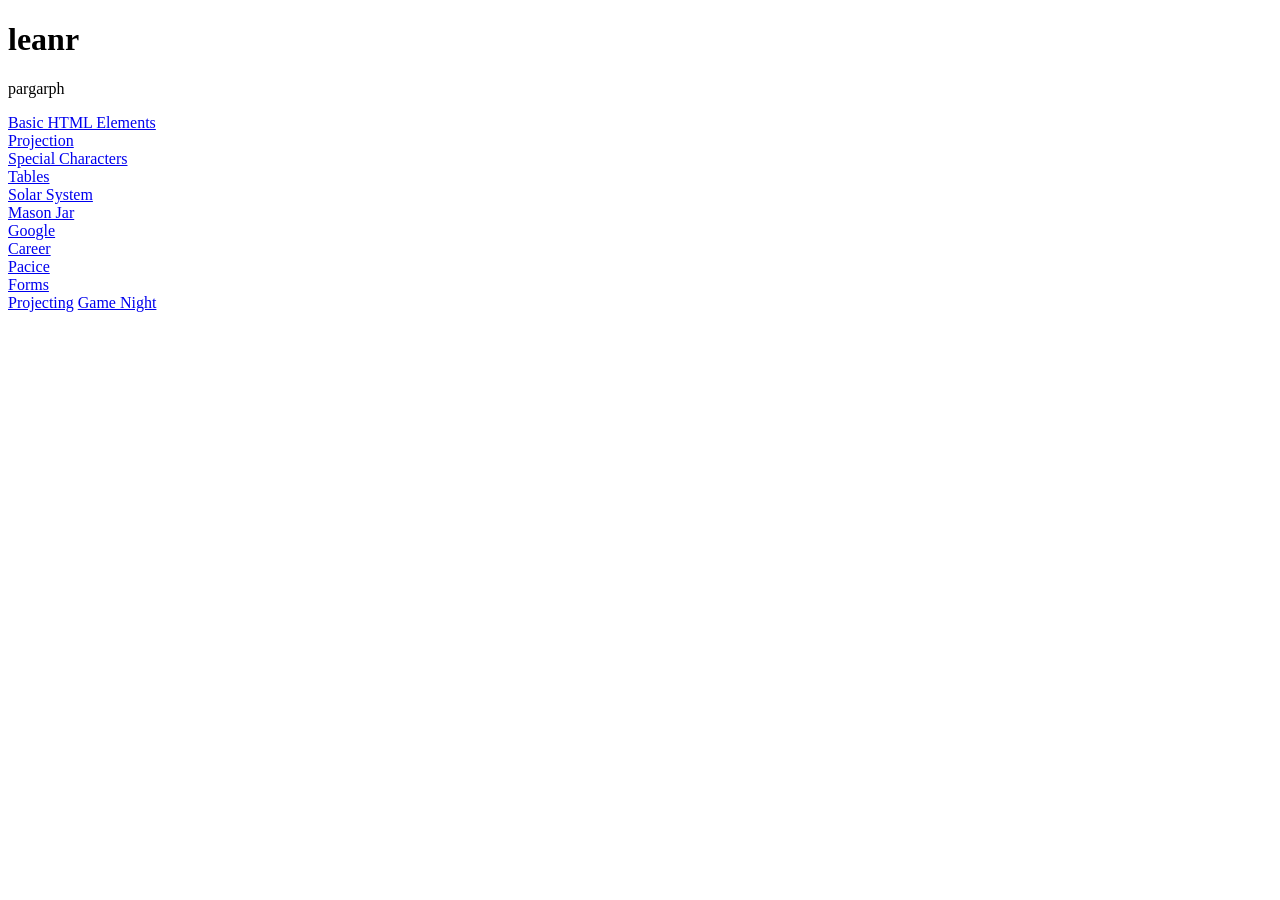
<file: index.html>
<!doctype html>
<html>
<head>
    <!-- The head section holds primarily Metadeta -->
     <meta charset="UTF-8">
     <meta name="viewport" content="width=device-width, initial-scale=1.0">
     <title>HTML for dummies</title>
</head> 
<body>
    <h1>leanr</h1>
    <p>pargarph</p>
    <a href="basic.html">Basic HTML Elements</a> <br>
    <a href="cullen_aboutme.html">Projection</a> <br>
    <a href="spChar.html">Special Characters</a> <br>
    <a href="tables.html">Tables</a> <br>
    <a href="solar-systm.html">Solar System</a> <br>
    <a href="containers.html">Mason Jar</a> <br>
    <a href="https://google.com/">Google</a> <br>
    <a href="career.html">Career</a> <br>
    <a href="contPractice.html">Pacice</a> <br>
    <a href="forms.html">Forms</a> <br>
    <a href="cssBasics1/cybersecurity.html">Projecting</a>
    <a href="gameNight/gamenight.html">Game Night</a>
</body>
</html>
</file>
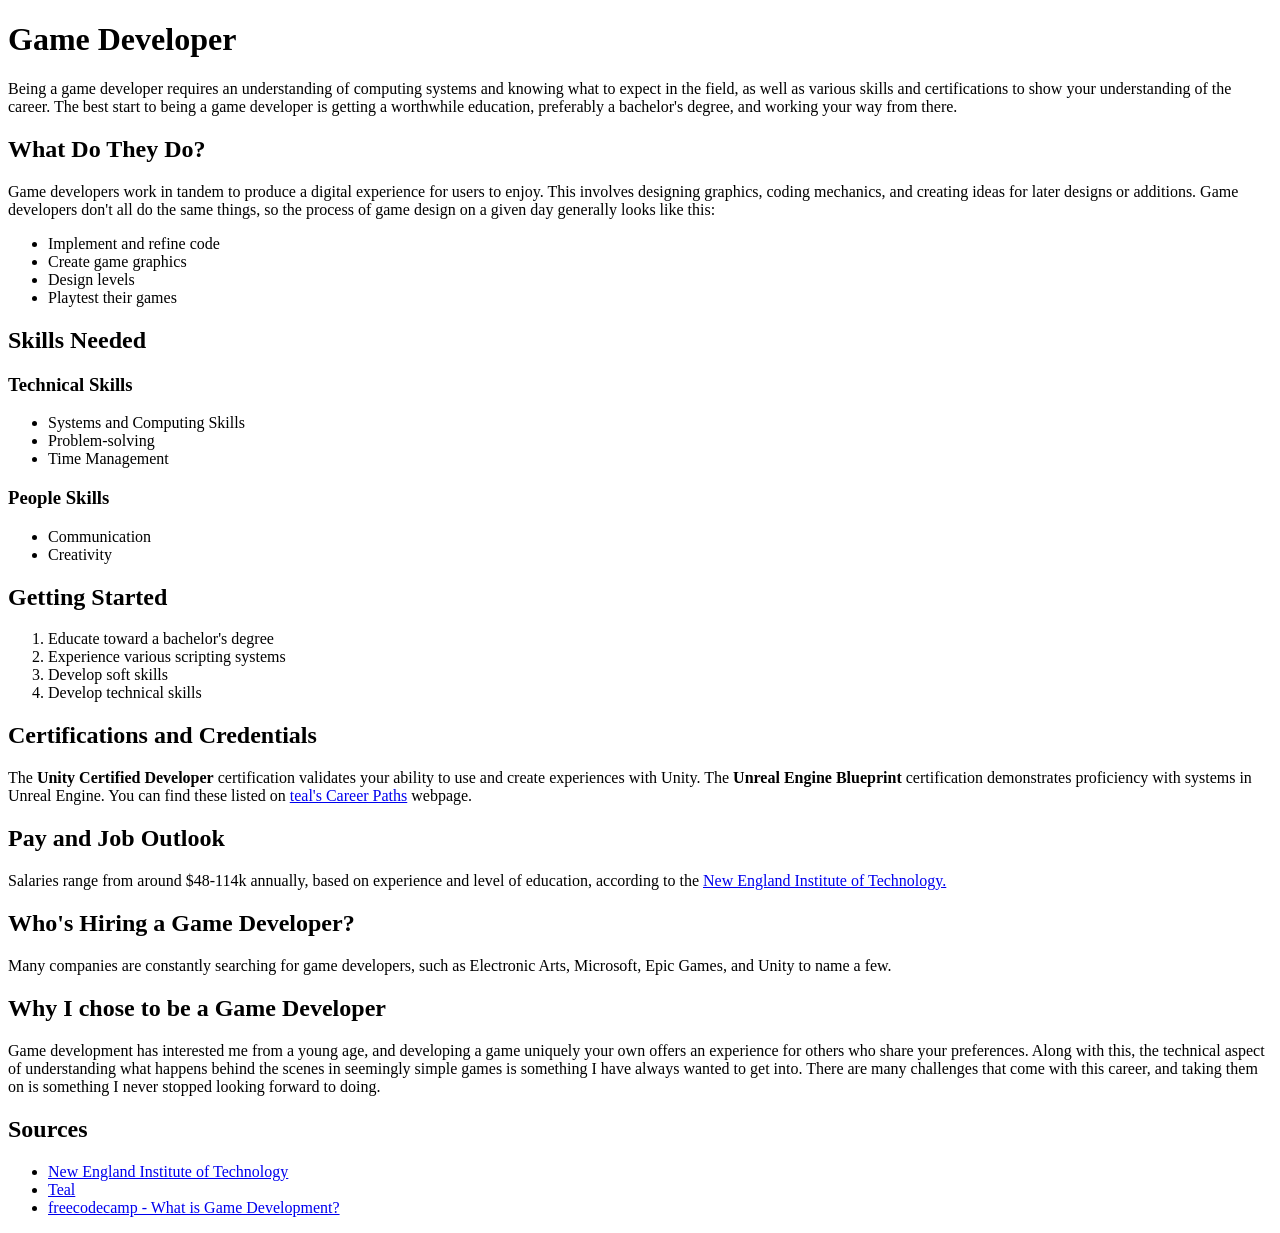
<file: career.html>
<!DOCTYPE html>
    <html lang="en">
        <head>
         <meta charset="UTF-8">
         <meta name="viewport" content="width=device-width, initial-scale=1.0">
         <title>A Career in Game Development</title>
        </head>
        <body>
            <h1>Game Developer</h1>
            <p>Being a game developer requires an understanding of computing systems and knowing what to expect in the field, as well as various skills and certifications to show your understanding of the career. The best start to being a game developer is getting a worthwhile education, preferably a bachelor's degree, and working your way from there.</p>
                <h2>What Do They Do?</h2>
                    <p>Game developers work in tandem to produce a digital experience for users to enjoy. This involves designing graphics, coding mechanics, and creating ideas for later designs or additions. Game developers don't all do the same things, so the process of game design on a given day generally looks like this:</p>
                    <ul>
                        <li>Implement and refine code</li>
                        <li>Create game graphics</li>
                        <li>Design levels</li>
                        <li>Playtest their games</li>
                    </ul>
                <h2>Skills Needed</h2>
                    <h3>Technical Skills</h3>
                        <ul>
                            <li>Systems and Computing Skills</li>
                            <li>Problem-solving</li>
                            <li>Time Management</li>
                        </ul>
                    <h3>People Skills</h3>
                        <ul>
                            <li>Communication</li>
                            <li>Creativity</li>
                        </ul>
                <h2>Getting Started</h2>
                        <ol>
                            <li>Educate toward a bachelor's degree</li>
                            <li>Experience various scripting systems</li>
                            <li>Develop soft skills</li>
                            <li>Develop technical skills</li>
                        </ol>
                <h2>Certifications and Credentials</h2>
                        <p>The <strong>Unity Certified Developer</strong> certification validates your ability to use and create experiences with Unity. The <strong>Unreal Engine Blueprint</strong> certification demonstrates proficiency with systems in Unreal Engine. You can find these listed on <a href="https://www.tealhq.com/career-paths/game-developer-certifications#top-game-developer-certifications" target="_blank">teal's Career Paths</a> webpage.</p>
                <h2>Pay and Job Outlook</h2>
                        <p>Salaries range from around $48-114k annually, based on experience and level of education, according to the <a href="https://www.neit.edu/blog/video-game-designer-job-outlook">New England Institute of Technology.</a></p>
                <h2>Who's Hiring a Game Developer?</h2>
                        <p>Many companies are constantly searching for game developers, such as Electronic Arts, Microsoft, Epic Games, and Unity to name a few.</p>
                <h2>Why I chose to be a Game Developer</h2>
                        <p>Game development has interested me from a young age, and developing a game uniquely your own offers an experience for others who share your preferences. Along with this, the technical aspect of understanding what happens behind the scenes in seemingly simple games is something I have always wanted to get into. There are many challenges that come with this career, and taking them on is something I never stopped looking forward to doing.</p>
                <h2>Sources</h2>
                        <ul>
                            <li><a href="https://www.neit.edu/blog/video-game-designer-job-outlook">New England Institute of Technology</a></li>
                            <li><a href="https://www.tealhq.com/career-paths/game-developer-certifications">Teal</a></li>
                            <li><a href="https://www.freecodecamp.org/news/what-is-game-development/">freecodecamp - What is Game Development?</a></li>
                        </ul>
        </body>
    </html>
</file>
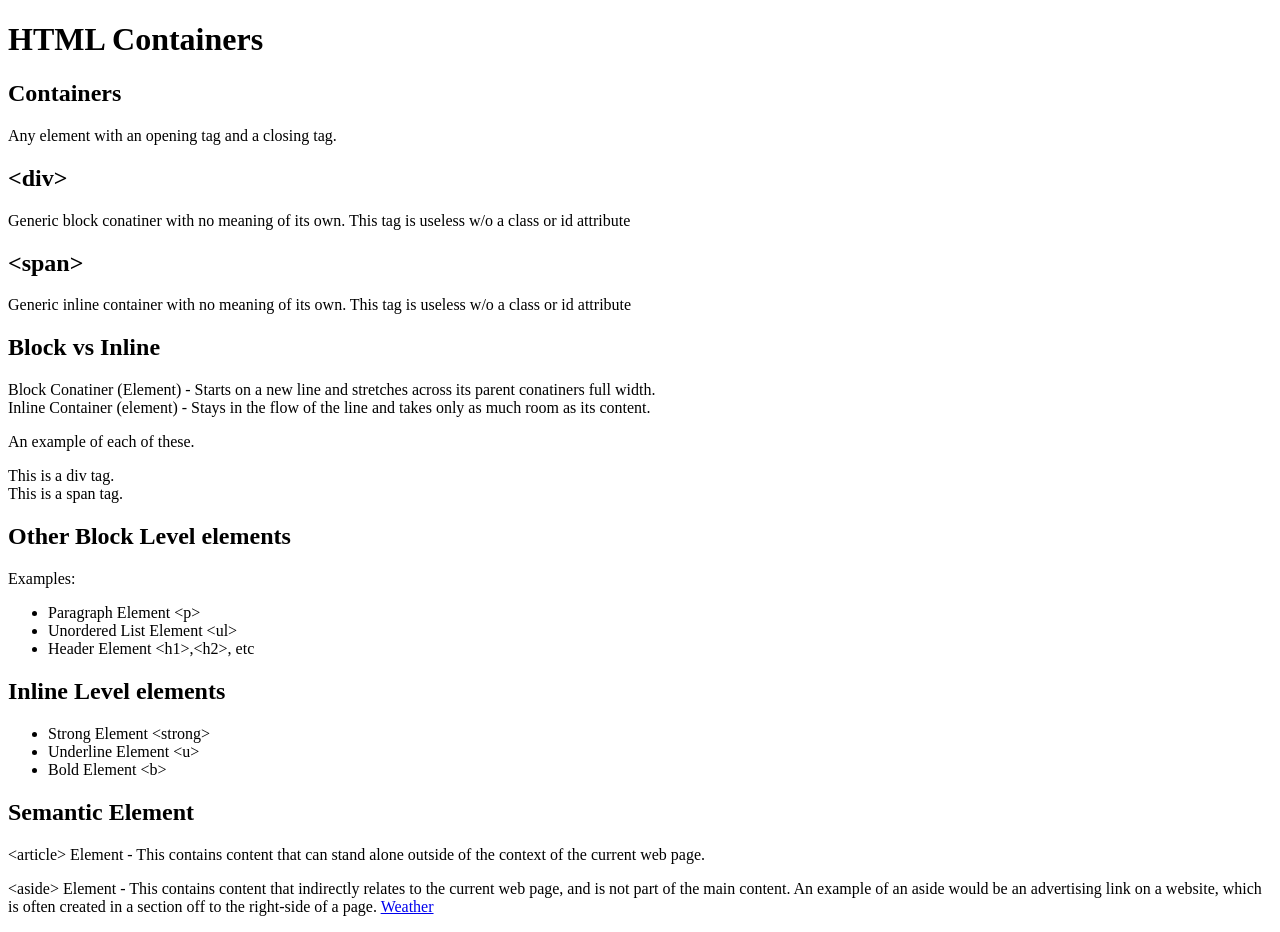
<file: containers.html>
<!DOCTYPE html>
<html lang="en">
    <head>
        <title>HTML Containers</title>
        <meta charset="UTF-8">
        <meta name="viewport" content="width=device-width, initial-scale=1.0">
    </head>
    <body>
        <h1>HTML Containers</h1>
        <div class="defentions">
            <h2>Containers</h2>
            <p>Any element with an opening tag and a closing tag.</p>
            <h2>&lt;div&gt;</h2>
            <p>Generic block conatiner with no meaning of its own. This tag is useless w/o a class or id attribute</p>
            <h2>&lt;span&gt;</h2>
            <p>Generic inline container with no meaning of its own. This tag is useless w/o a class or id attribute</p>
            <h2>Block vs Inline</h2>
            <p>Block Conatiner (Element) - Starts on a new line and stretches across its parent conatiners full width. <br> Inline Container (element) - Stays in the flow of the line and takes only as much room as its content.</p>
            <p>An example of each of these. <div>This is a div tag.</div> <span>This is a span tag.</span></p>
            <h2>Other Block Level elements</h2>
            <p>Examples:</p>
                <ul>
                    <li>Paragraph Element &lt;p&gt;</li>
                    <li>Unordered List Element &lt;ul&gt;</li>
                    <li>Header Element &lt;h1&gt;,&lt;h2&gt;, etc</li>
                </ul>
            <h2>Inline Level elements</h2>
                <ul>
                    <li>Strong Element &lt;strong&gt;</li>
                    <li>Underline Element &lt;u&gt;</li>
                    <li>Bold Element &lt;b&gt;</li>
                </ul>

                <h2>Semantic Element</h2>
                <p>&lt;article&gt; Element - This contains content that can stand alone outside of the context of the current web page.</p>

                <p>&lt;aside&gt; Element - This contains content that indirectly relates to the current web page, and is not part of the main content. An example of an aside would be an advertising link on a website, which is often created in a section off to the right-side of a page. <a href="https://www.weather.com" target="_blank">Weather</a></p>

                
        </div>
    </body>
</html>
</file>
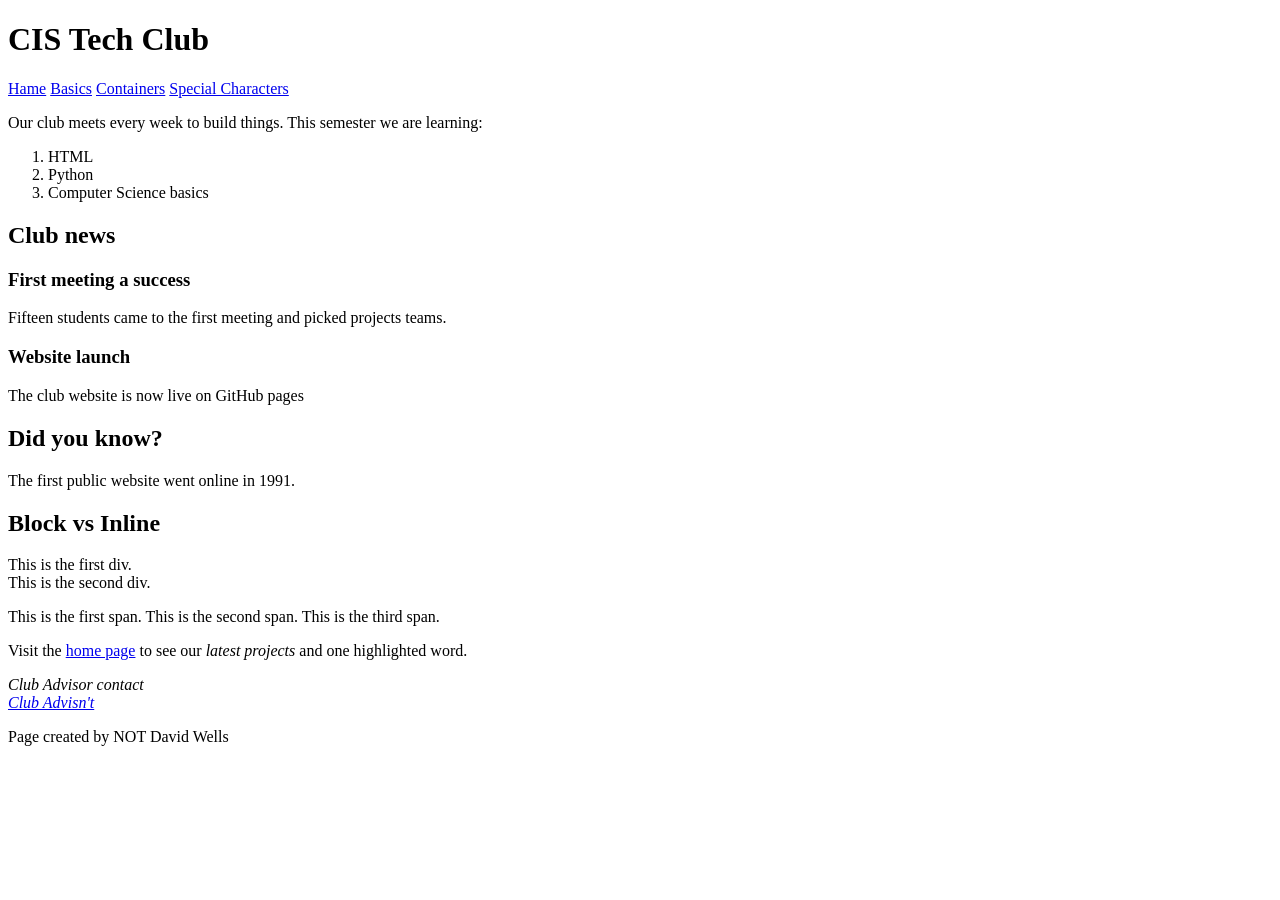
<file: contPractice.html>
<!DOCTYPE html>
<html lang="en">
<head>
    <meta charset="UTF-8">
    <meta name="viewport" content="width=device-width, initial-scale=1.0">
    <title>CIS Tech Club</title>
</head>
<body>
    <header>
        <h1>CIS Tech Club</h1>   
        <nav>
            <a href="index.html">Hame</a>
            <a href="basic.html">Basics</a>
            <a href="containers.html">Containers</a>
            <a href="spChar.html">Special Characters</a>
        </nav> 
    </header>

    <main>
        <section>
            <p>Our club meets every week to build things. This semester we are learning:</p>
            <ol>
                <li>HTML</li>
                <li>Python</li>
                <li>Computer Science basics</li>
            </ol>
        </section>

        <section>
            <h2>Club news</h2>
            <article>
                <h3>First meeting a success</h3>
                    <p>Fifteen students came to the first meeting and picked projects teams.</p>
            </article>
            <article>
                <h3>Website launch</h3>
                <p>The club website is now live on GitHub pages</p>
            </article> 
        </section>
        <aside>
                <h2>Did you know?</h2>
                <p>The first public website went online in 1991.</p>
            </aside>

            <section>
                <h2>Block vs Inline</h2>
                <div>This is the first div.</div>
                <div>This is the second div.</div>
                <p>
                    <span>This is the first span.</span>
                    <span>This is the second span.</span>
                    <span>This is the third span.</span>
                </p>
                <p>
                    Visit the <a href="index.html">home page</a> to see our <em>latest projects</em> and one <span>highlighted word</span>.
                </p>
            </section>
    </main>
    <footer>
        <address>
            Club Advisor contact<br>
            <a href="mailto:iancullen9710@gmail.com">Club Advisn't</a>
        </address>
        <p>Page created by NOT David Wells</p>
    </footer>
    
</body>
</html>
</file>
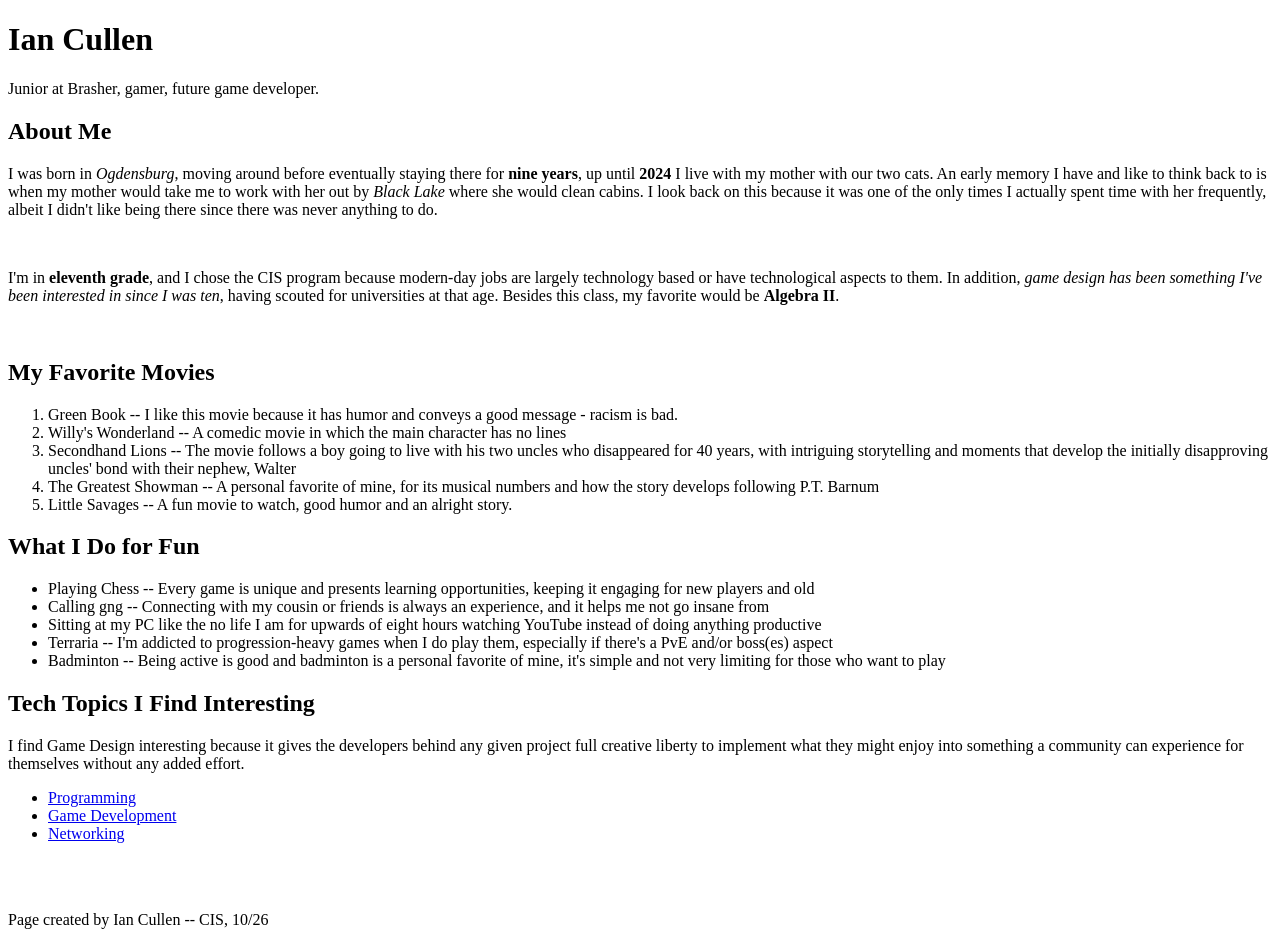
<file: cullen_aboutme.html>
<!DOCTYPE html> 
<html lang="en"> 
    <head> 
        <meta charset="UTF-8">
         <title>All About Ian</title>
    </head> 
    <body> 
        <h1>Ian Cullen</h1>
        <p>Junior at Brasher, gamer, future game developer.</p>
        <h2>About Me</h2>
        <p>I was born in <em>Ogdensburg</em>, moving around before eventually staying there for <strong>nine years</strong>, up until <strong>2024</strong> I live with my mother with our two cats. An early memory I have and like to think back to is when my mother would take me to work with her out by <em>Black Lake</em> where she would clean cabins. I look back on this because it was one of the only times I actually spent time with her frequently, albeit I didn't like being there since there was never anything to do.</p> <br>
        <p>I'm in <strong>eleventh grade</strong>, and I chose the CIS program because modern-day jobs are largely technology based or have technological aspects to them. In addition, <em>game design has been something I've been interested in since I was ten</em>, having scouted for universities at that age. Besides this class, my favorite would be <strong>Algebra II</strong>.</p> <br>
        
         <h2>My Favorite Movies</h2>
          <ol>
            <li>Green Book -- I like this movie because it has humor and conveys a good message - racism is bad.</li>
            <li>Willy's Wonderland -- A comedic movie in which the main character has no lines</li>
            <li>Secondhand Lions -- The movie follows a boy going to live with his two uncles who disappeared for 40 years, with intriguing storytelling and moments that develop the initially disapproving uncles' bond with their nephew, Walter</li>
            <li>The Greatest Showman -- A personal favorite of mine, for its musical numbers and how the story develops following P.T. Barnum</li>
            <li>Little Savages -- A fun movie to watch, good humor and an alright story.</li>
          </ol>
        <h2>What I Do for Fun</h2>
           <ul> 
            <li>Playing Chess -- Every game is unique and presents learning opportunities, keeping it engaging for new players and old</li>
            <li>Calling gng -- Connecting with my cousin or friends is always an experience, and it helps me not go insane from</li>
            <li>Sitting at my PC like the no life I am for upwards of eight hours watching YouTube instead of doing anything productive</li>
            <li>Terraria -- I'm addicted to progression-heavy games when I do play them, especially if there's a PvE and/or boss(es) aspect</li>
            <li>Badminton -- Being active is good and badminton is a personal favorite of mine, it's simple and not very limiting for those who want to play</li>
            </ul>
        <h2>Tech Topics I Find Interesting</h2>
        <p>I find Game Design interesting because it gives the developers behind any given project full creative liberty to implement what they might enjoy into something a community can experience for themselves without any added effort.</p>
            <ul>
                <li><a href="https://en.wikipedia.org/wiki/Computer_programming" target="_blank">Programming</a></li>
                <li><a href="https://www.freecodecamp.org/news/what-is-game-development/" target="_blank">Game Development</a></li>
                <li><a href="https://www.careereducation.columbia.edu/resources/what-networking-and-why-do-you-need-do-it" target="_blank">Networking</a></li>
            </ul> <br><br>
            <p>Page created by Ian Cullen -- CIS, 10/26</p> 
    </body> 
</html>
</file>
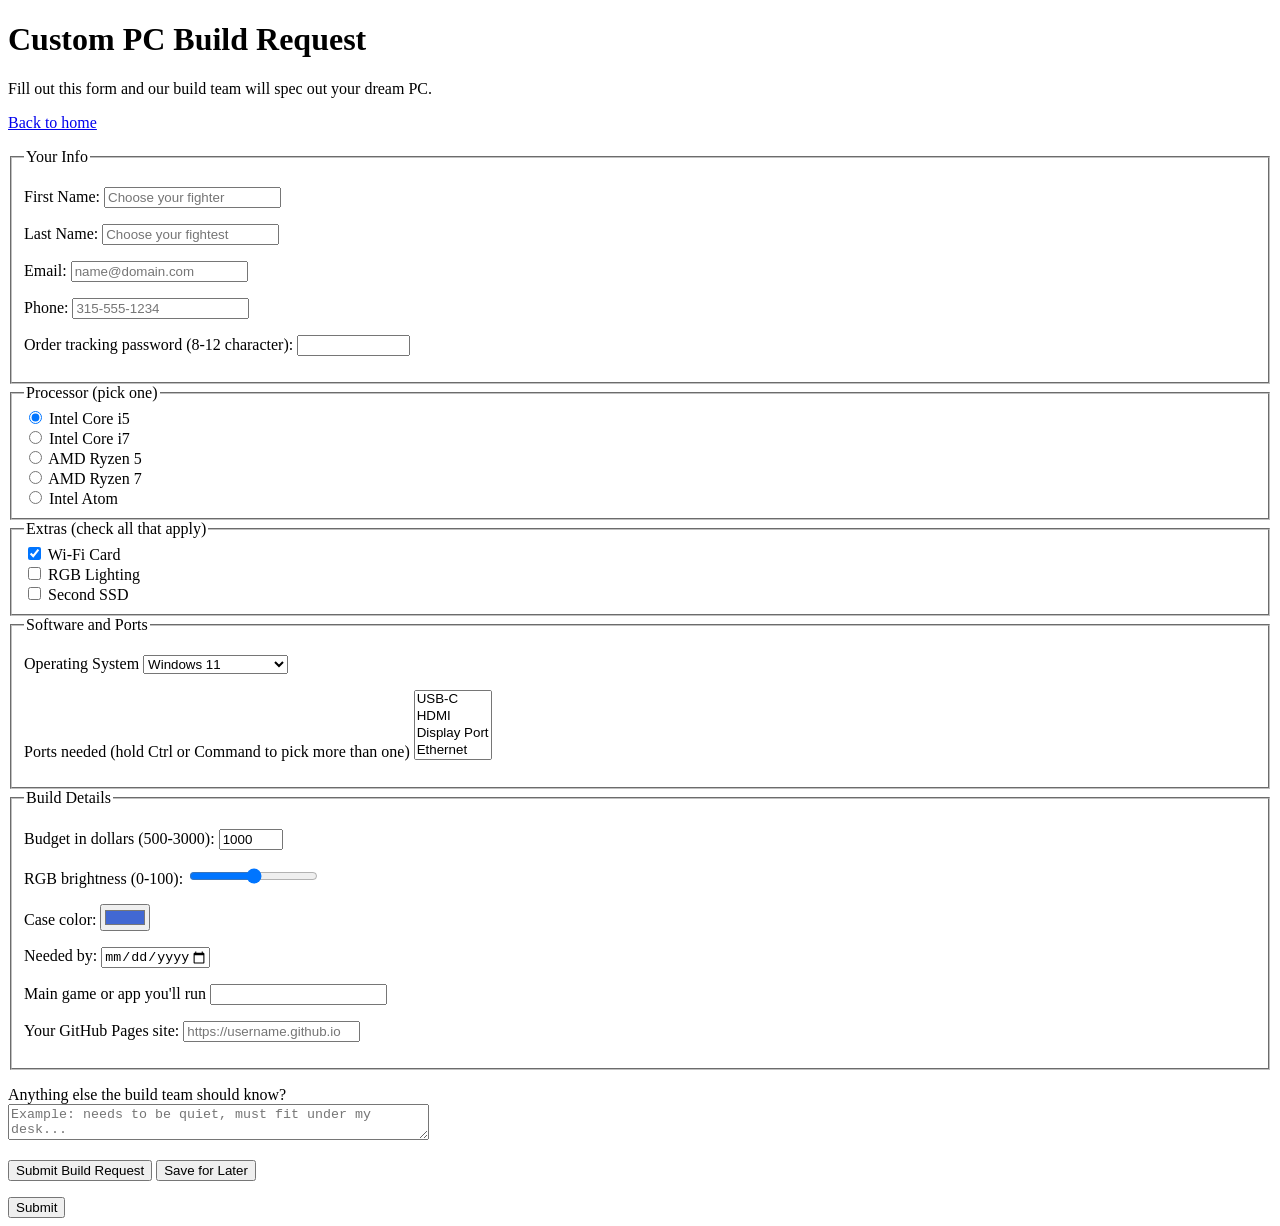
<file: forms.html>
<!DOCTYPE html>
<html lang="en">
<head>
  <meta charset="UTF-8">
  <title>Custom PC Build Request</title>
</head>
<body>
  <h1>Custom PC Build Request</h1>
  <p>Fill out this form and our build team will spec out your dream PC.</p>
  <p><a href="index.html">Back to home</a></p>

  <!-- ==========================================================
       PART 1 (zyBooks 3.2 Forms)
       1. Add a <form> with action="https://httpbin.org/get" and target="_blank"
          (no method yet -- what is the default?)
       2. Inside it: labeled text boxes for first name (name/id "first")
          and last name (name/id "last"), each with a placeholder
       3. A <textarea> named "notes" with 5 rows and 50 cols
       4. An <input type="submit">
       5. Test it, read the URL. Then change to method="POST" and
          action="https://httpbin.org/post" and test again.
       ========================================================== -->

<form action="#" method="GET">
    <fieldset>
        <legend>Your Info</legend>
    <p>
        <label for="first">First Name:</label>
        <input type="text" name="first" id="first" placeholder="Choose your fighter" required>
        <!-- NOTE: Input elements are VOID elements - so they do not include a closing tag-->
    </p>
    <p>
        <label for="last">Last Name:</label>
        <input type="text" name="last" id="last" placeholder="Choose your fightest" required>
    </p>
    <p>
        <label for="email">Email:</label>
        <input type="email" name="email" id="email" placeholder="name@domain.com" required>
    </p>
    <p>
        <label for="phone">Phone:</label>
        <input type="tel" name="phone" id="phone" placeholder="315-555-1234"
            pattern="[0-9]{3}-[0-9]{3}-[0-9]{4}" title="Format: 315-555-1234">
    </p>
    <p>
        <label for="tracker">Order tracking password (8-12 character):</label>
        <input type="password" name="tracker" id="tracker" size="12"
            minlength="8" maxlength="12" required>
    </p>
    </fieldset>

    <fieldset>
        <legend>Processor (pick one)</legend>
        <div>
            <input type="radio" name="cpu" value="i5" id="i5" checked>
            <label for="i5">Intel Core i5</label>
        </div>
        <div>
            <input type="radio" name="cpu" value="i7" id="i7">
            <label for="i7">Intel Core i7</label>
        </div>
        <div>
            <input type="radio" name="cpu" id="ryzen5" value="ryzen5">
            <label for="ryzen5">AMD Ryzen 5</label>
        </div>
        <div>
            <input type="radio" name="cpu" id="ryzen7" value="ryzen7">
            <label for="ryzen7">AMD Ryzen 7</label>
        </div>
        <div>
            <input type="radio" name="cpu" id="atom" value="atom">
            <label for="atom">Intel Atom</label>
        </div>
    </fieldset>

    <!-- checkboxes-->
     <fieldset>
        <legend>Extras (check all that apply)</legend>
        <div>
            <input type="checkbox" name="wifi" id="wifi" checked>
            <label for="wifi">Wi-Fi Card</label>
        </div>
        <div>
            <input type="checkbox" name="rgb" id="rgb">
            <label for="rgb">RGB Lighting</label>
        </div>
        <div>
            <input type="checkbox" name="extraSsd" id="extraSsd">
            <label for="extraSsd">Second SSD</label>
        </div>
     </fieldset>

    <!-- drop-down and list box-->
    <fieldset>
        <legend>Software and Ports</legend>
        <p>
        <label for="os">Operating System</label>
        <select name="os" id="os">
            <option value="win11">Windows 11</option>
            <option value="ubuntu">Linux (Ubuntu)</option>
            <option value="none">No operating system</option>
        </select>
        </p>
        <p>
            <label for="ports">Ports needed (hold Ctrl or Command to pick more than one)</label>
            <select name="ports" id="ports" size="4" multiple>
                <option value="usbc">USB-C</option>
                <option value="hdmi">HDMI</option>
                <option value="displayPort">Display Port</option>
                <option value="ethernet">Ethernet</option>
                <option value="thunderbolt">Thunderbolt</option>
            </select>
        </p>
    </fieldset>

    <!-- ===== PART 3 (3.4) input pickers, number, range, combo box, url ===== -->
     <fieldset>
        <legend>Build Details</legend>
        <p>
            <label for="budget">Budget in dollars (500-3000):</label>
            <input type="number" name="budget" id="budget" min="500" max="3000" step="50" value="1000">
        </p>
        <p>
            <label for="rgbLevel">RGB brightness (0-100):</label>
            <input type="range" name="rgbLevel" id="rgbLevel" min="0" max="100" step="10" value="50">
        </p>
        <p>
            <label for="caseColor">Case color:</label>
            <input type="color" name="caseColor" id="caseColor" value="#4268d3">
        </p>
        <p>
            <label for="neededBy">Needed by:</label>
            <input type="date" name="neededBy" id="neededBy" min="2026-11-10" max="2027-06-30">
        </p>
        <p>
            <label for="game">Main game or app you'll run</label>
            <input list="games" name="game" id="game">
            <datalist id="games">
                <option value="Minecraft"></option>
                <option value="Terraria"></option>
                <option value="Rocket League"></option>
                <option value="Valorant"></option>
                <option value="Visual Studio Code"></option>
            </datalist>
        </p>
        <p>
            <label for="portfolio">Your GitHub Pages site:</label>
            <input type="url" name="portfolio" id="portfolio" placeholder="https://username.github.io">
        </p>
     </fieldset>

     <p>
        <label for="notes">Anything else the build team should know?</label><br>
        <textarea name="notes" id="notes" row="5" cols="50" placeholder="Example: needs to be quiet, must fit under my desk..."></textarea>
     </p>

     <p>
        <button type="submit">Submit Build Request</button>
        <input type="button" value="Save for Later"> 
     </p>

    <input type="submit">
</form>

  <!-- ==========================================================
       PART 2 (zyBooks 3.3 Common form widgets)  -- inside the form
       1. Wrap first/last name in <fieldset> with <legend>Your Info</legend>
       2. Add a password field (name/id "tracker", size 12, maxlength 12)
       3. Processor fieldset: 4 radio buttons, name="cpu"
          (i5, i7, ryzen5, ryzen7) -- make i5 checked
       4. Extras fieldset: checkboxes "wifi" (checked), "rgb", "extraSsd"
       5. A <select> drop-down "os": Windows 11, Linux (Ubuntu), No OS
       6. A list box "ports" with size="4" and multiple
       7. Replace the submit input with <button type="submit">
          and add <input type="button" value="Save for Later">
       ========================================================== -->



  <!-- ==========================================================
       PART 3 (zyBooks 3.4 Additional form widgets)  -- inside the form
       1. Email (type="email") and phone (type="tel") in Your Info
       2. Build Details fieldset:
            number  "budget"   min 500, max 3000, step 50
            range   "rgbLevel" min 0, max 100, step 10, value 50
            color   "caseColor"
            date    "neededBy" with a min and max date
            combo box: <input list="games"> + <datalist id="games">
            url     "portfolio"
       3. Validation: add required to first, last, email, tracker;
          minlength="8" on tracker; a pattern on phone
       4. Try to BREAK your form -- submit it empty, type bad data
       ========================================================== -->

</body>
</html>
</file>
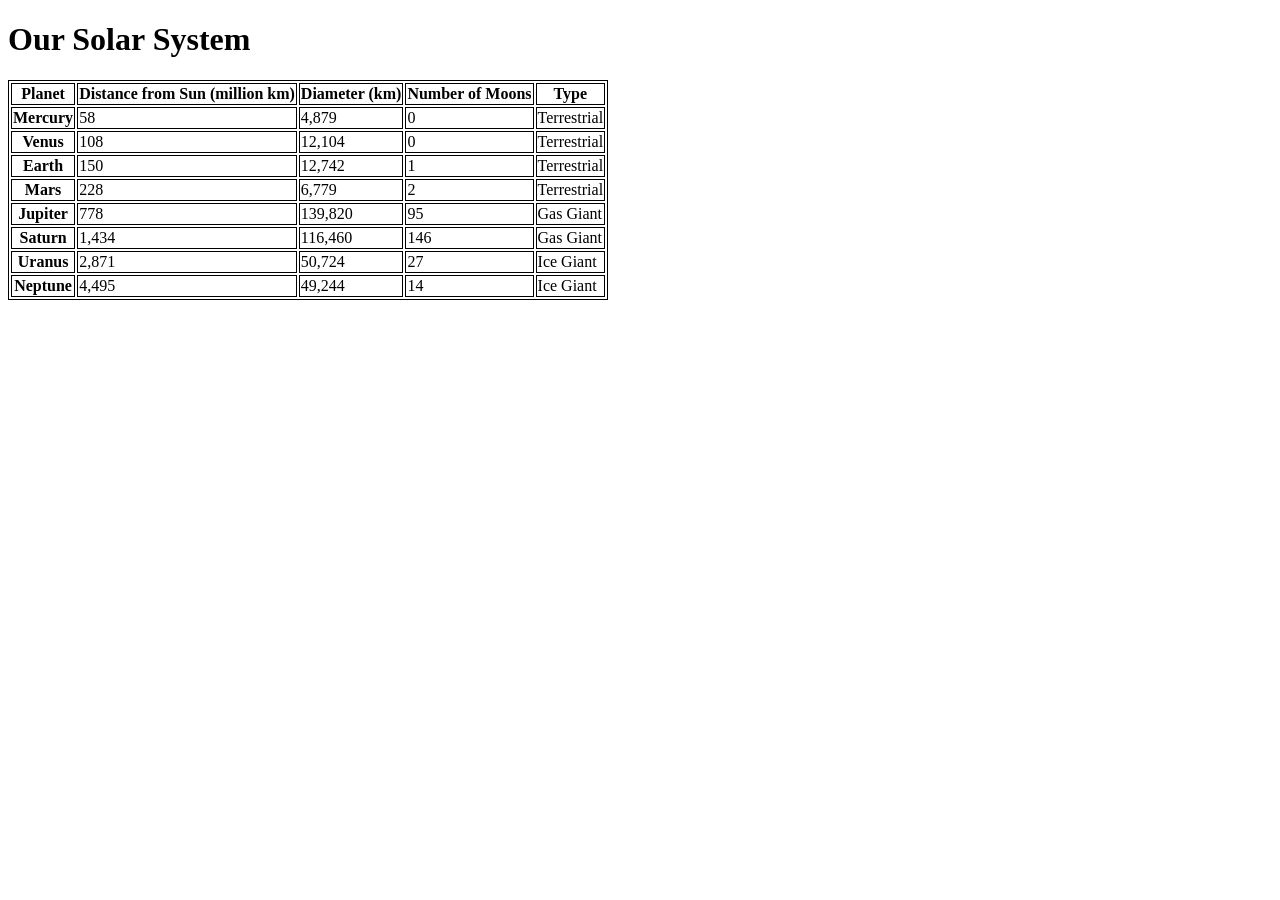
<file: solar-systm.html>
<!DOCTYPE html>
<html>
    <head>
        <title>Our Solar System</title>
        <meta charset="UTF-8">
        <meta name="viewport" content="width=device-width, initial-scale=1.0">
        <style>
            table, th, td {
                border: 1px solid black
            }
        </style>
    </head>
    <body>
        <h1>Our Solar System</h1>
        <table>
            <tr>
                <th>Planet</th>
                <th>Distance from Sun (million km)</th>
                <th>Diameter (km)</th>
                <th>Number of Moons</th>
                <th>Type</th>
            </tr>
            <tr>
                <th>Mercury</th>
                <td>58</td>
                <td>4,879</td>
                <td>0</td>
                <td>Terrestrial</td>
            </tr>
            <tr>
                <th>Venus</th>
                <td>108</td>
                <td>12,104</td>
                <td>0</td>
                <td>Terrestrial</td>
            </tr>
            <tr>
                <th>Earth</th>
                <td>150</td>
                <td>12,742</td>
                <td>1</td>
                <td>Terrestrial</td>
            </tr>
            <tr>
                <th>Mars</th>
                <td>228</td>
                <td>6,779</td>
                <td>2</td>
                <td>Terrestrial</td>
            </tr>
            <tr>
                <th>Jupiter</th>
                <td>778</td>
                <td>139,820</td>
                <td>95</td>
                <td>Gas Giant</td>
            </tr>
            <tr>
                <th>Saturn</th>
                <td>1,434</td>
                <td>116,460</td>
                <td>146</td>
                <td>Gas Giant</td>
            </tr>
            <tr>
                <th>Uranus</th>
                <td>2,871</td>
                <td>50,724</td>
                <td>27</td>
                <td>Ice Giant</td>
            </tr>
            <tr>
                <th>Neptune</th>
                <td>4,495</td>
                <td>49,244</td>
                <td>14</td>
                <td>Ice Giant</td>
            </tr>
            
        </table>   
    </body>
</html>
</file>
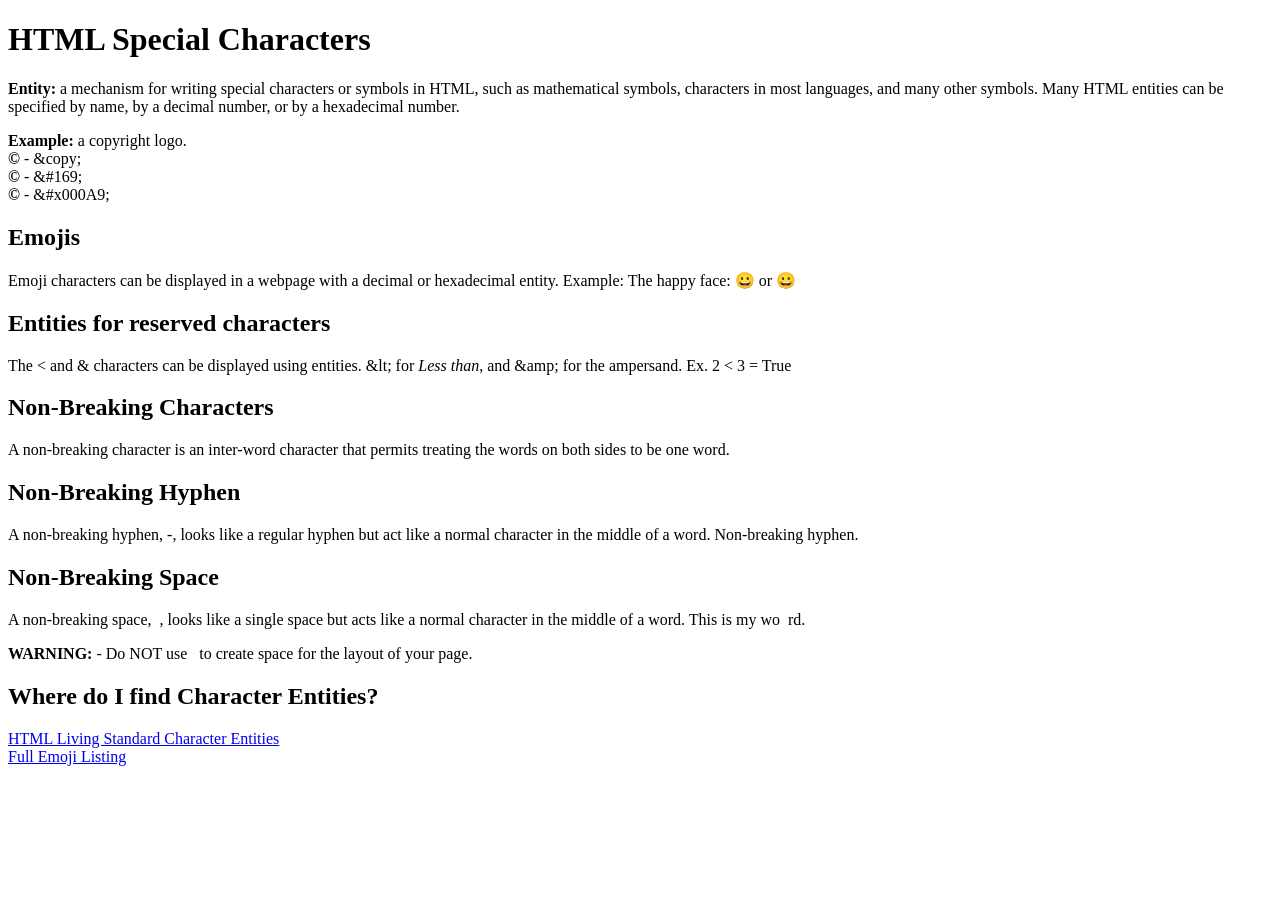
<file: spChar.html>
<!DOCTYPE html>
<html lang="en">
    <head>
        <title> HTML Special Characters</title>
        <meta charset="UTF-8">
        <meta name="viewport" content="width=device-width, initial-scale=1.0">
        <body>
            <h1>HTML Special Characters</h1>
            <p><strong>Entity:</strong> a mechanism for writing special characters or symbols in HTML, such as mathematical symbols, characters in most languages, and many other symbols. Many HTML entities can be specified by name, by a decimal number, or by a hexadecimal number.</p>

            <p><strong>Example:</strong> a copyright logo. <br>
                <strong>&copy;</strong> - &amp;copy;<br>
                <strong>&#169;</strong> - &amp;#169;<br>
                <strong>&#x000A9;</strong> - &amp;#x000A9;
            </p>
            
            <h2>Emojis</h2>
            <p>Emoji characters can be displayed in a webpage with a decimal or hexadecimal entity. Example: The happy face: &#128512; or &#x1F600;</p>
            <!--🥀🥀🥀-->

            <h2>Entities for reserved characters</h2>
            <p>The &lt; and &amp; characters can be displayed using entities. &amp;lt; for <i>Less than</i>, and &amp;amp; for the ampersand. Ex. 2 &lt; 3 = True</p>

            <h2>Non-Breaking Characters</h2>
            <p>A non-breaking character is an inter-word character that permits treating the words on both sides to be one word.</p>

            <h2>Non-Breaking Hyphen</h2>
            <p>A non-breaking hyphen, &#8209;, looks like a regular hyphen but act like a normal character in the middle of a word. Non&#8209;breaking hyphen.</p>

            <h2>Non-Breaking Space</h2>
            <p>A non-breaking space, &nbsp;, looks like a single space but acts like a normal character in the middle of a word. This is my wo&nbsp;&nbsp;rd.</p>

            <p><strong>WARNING:</strong> - Do NOT use &nbsp; to create space for the layout of your page.</p>

            <h2>Where do I find Character Entities?</h2>
            <a href="https://html.spec.whatwg.org/multipage/named-characters.html" target="_blank">HTML Living Standard Character Entities</a><br>
            <a href="https://unicode.org/emoji/charts/full-emoji-list.html" target="_blank">Full Emoji Listing</a>

        </body>
    </head>
</html>
</file>
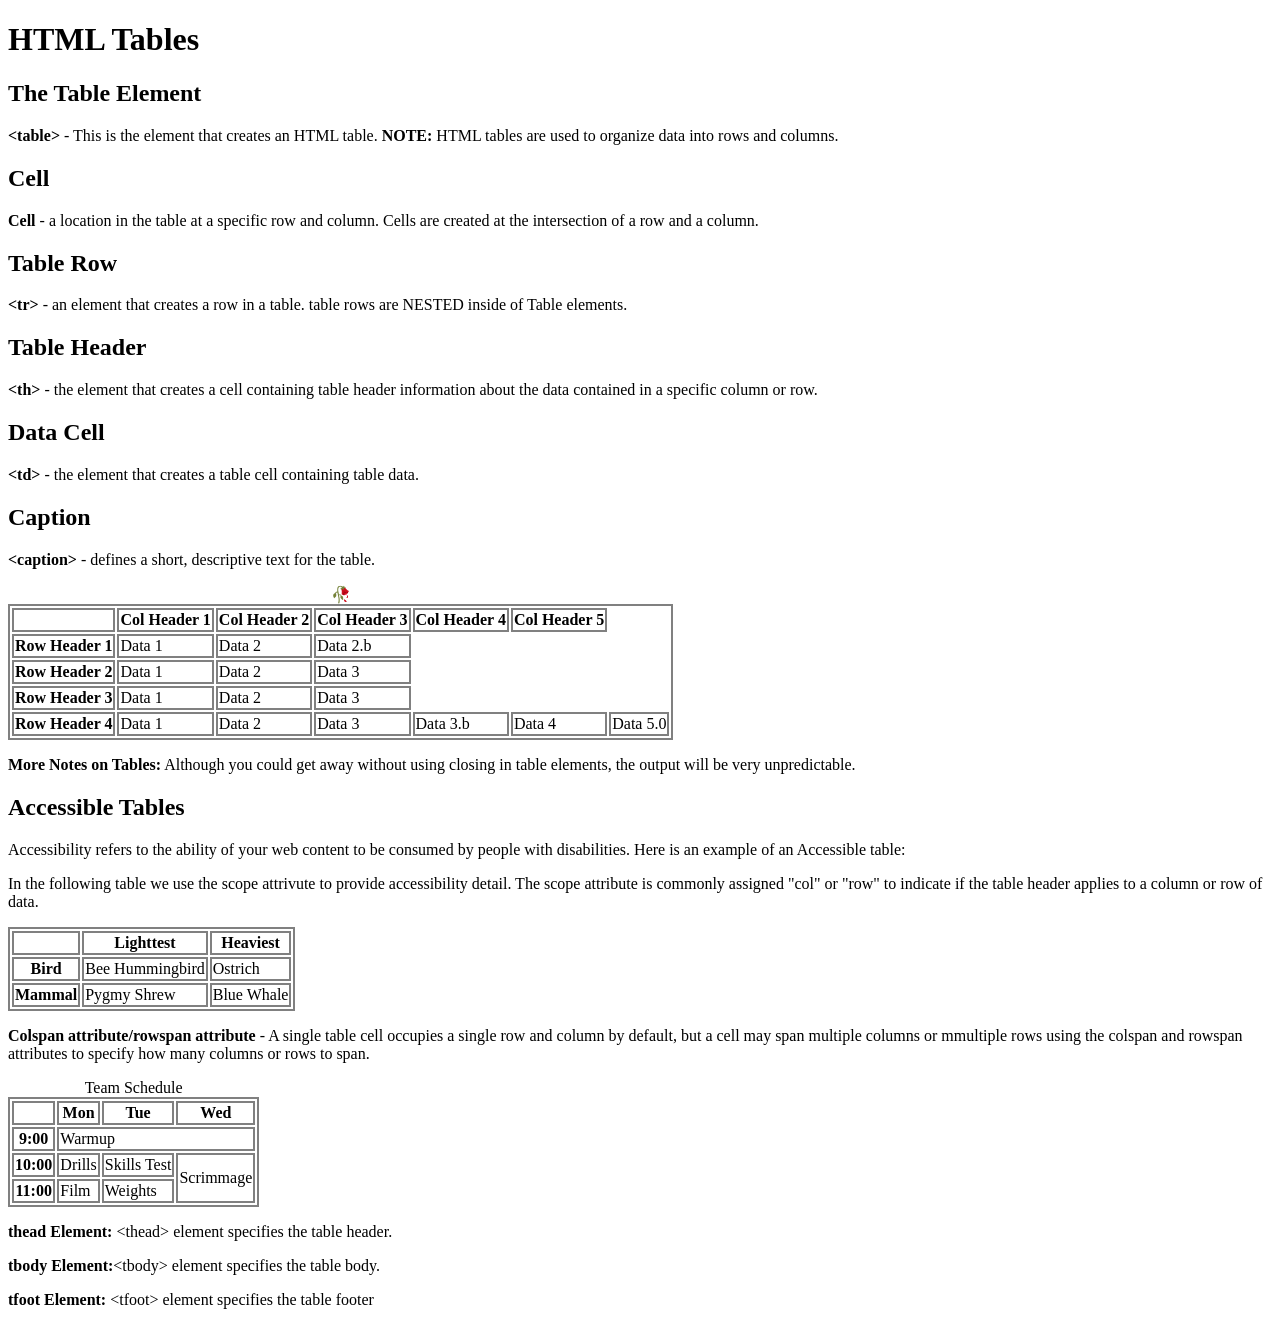
<file: tables.html>
<!DOCTYPE html>
<html lang="en"> 
    <head>
        <title>HTML Tables</title>
        <meta charset="UTF-8">
        <meta name="viewport" content="width=device-width, initial-scale=1.0">
        <style>
            table, th, td {
                border: 2px solid gray;
            }
        </style>
        </head>
        <body>
            <h1>HTML Tables</h1>
            <h2>The Table Element</h2>

            <p><strong>&lt;table&gt;</strong> - This is the element that creates an HTML table. <strong>NOTE:</strong> HTML tables are used to organize data into rows and columns.</p>
            
            <h2>Cell</h2>

            <p><strong>Cell</strong> - a location in the table at a specific row and column. Cells are created at the intersection of a row and a column.</p>

            <h2>Table Row</h2>

            <p><strong>&lt;tr&gt;</strong> - an element that creates a row in a table. table rows are NESTED inside of Table elements.</p>
            
            <h2>Table Header</h2>

            <p><strong>&lt;th&gt;</strong> - the element that creates a cell containing table header information about the data contained in a specific column or row.</p>
            
            <h2>Data Cell</h2>

            <p><strong>&lt;td&gt;</strong> - the element that creates a table cell containing table data.</p>

            <h2>Caption</h2>

            <p><strong>&lt;caption&gt;</strong> - defines a short, descriptive text for the table.</p>
            <table>
                <caption>🥀</caption>
                <tr>
                    <th></th>
                    <th>Col Header 1</th>
                    <th>Col Header 2</th>
                    <th>Col Header 3</th>
                    <th>Col Header 4</th>
                    <th>Col Header 5</th>
                </tr>
                <tr>
                    <th>Row Header 1</th>
                    <td>Data 1</td>
                    <td>Data 2</td>
                    <td>Data 2.b</td>
                </tr>
                <tr>
                    <th>Row Header 2</th>
                    <td>Data 1</td>
                    <td>Data 2</td>
                    <td>Data 3</td>
                </tr>
                <tr>
                    <th>Row Header 3</th>
                    <td>Data 1</td>
                    <td>Data 2</td>
                    <td>Data 3</td>
                </tr>
                <tr>
                    <th>Row Header 4</th>
                    <td>Data 1</td>
                    <td>Data 2</td>
                    <td>Data 3</td>
                    <td>Data 3.b</td>
                    <td>Data 4</td>
                    <td>Data 5.0</td>
                </tr>
            </table>

                <p><strong>More Notes on Tables:</strong> Although you could get away without using closing in table elements, the output will be very unpredictable.</p>

                <h2>Accessible Tables</h2>

                <p>Accessibility refers to the ability of your web content to be consumed by people with disabilities. Here is an example of an Accessible table:</p>

                <p>In the following table we use the scope attrivute to provide accessibility detail. The scope attribute is commonly assigned "col" or "row" to indicate if the table header applies to a column or row of data.</p>

                <table>
                    <tr>
                        <th></th>
                        <th scope="col">Lighttest</th>
                        <th scope="col">Heaviest</th>
                    </tr>
                    <tr>
                        <th scope="row">Bird</th>
                        <td>Bee Hummingbird</td>
                        <td>Ostrich</td>
                    </tr>
                    <tr>
                        <th scope="row">Mammal</th>
                        <td>Pygmy Shrew</td>
                        <td>Blue Whale</td>
                    </tr>
                </table>

                <p><strong>Colspan attribute/rowspan attribute</strong> - A single table cell occupies a single row and column by default, but a cell may span multiple columns or mmultiple rows using the colspan and rowspan attributes to specify how many columns or rows to span.</p>

                <table>
                    <caption>Team Schedule</caption>
                    <tr>
                        <th></th>
                        <th>Mon</th>
                        <th>Tue</th>
                        <th>Wed</th>
                    </tr>
                    <tr>
                        <th>9:00</th>
                        <td colspan="3">Warmup</td>
                    </tr>
                    <tr>
                        <th>10:00</th>
                        <td>Drills</td>
                        <td>Skills Test</td>
                        <td rowspan="2">Scrimmage</td>
                    </tr>
                    <tr>
                        <th>11:00</th>
                        <td>Film</td>
                        <td>Weights</td>
                    </tr>
                </table>

                <p><strong>thead Element:</strong> &lt;thead&gt; element specifies the table header.</p>

                <p><strong>tbody Element:</strong>&lt;tbody&gt; element specifies the table body.</p>

                <p><strong>tfoot Element:</strong> &lt;tfoot&gt; element specifies the table footer</p>
        </body>
</html>
</file>
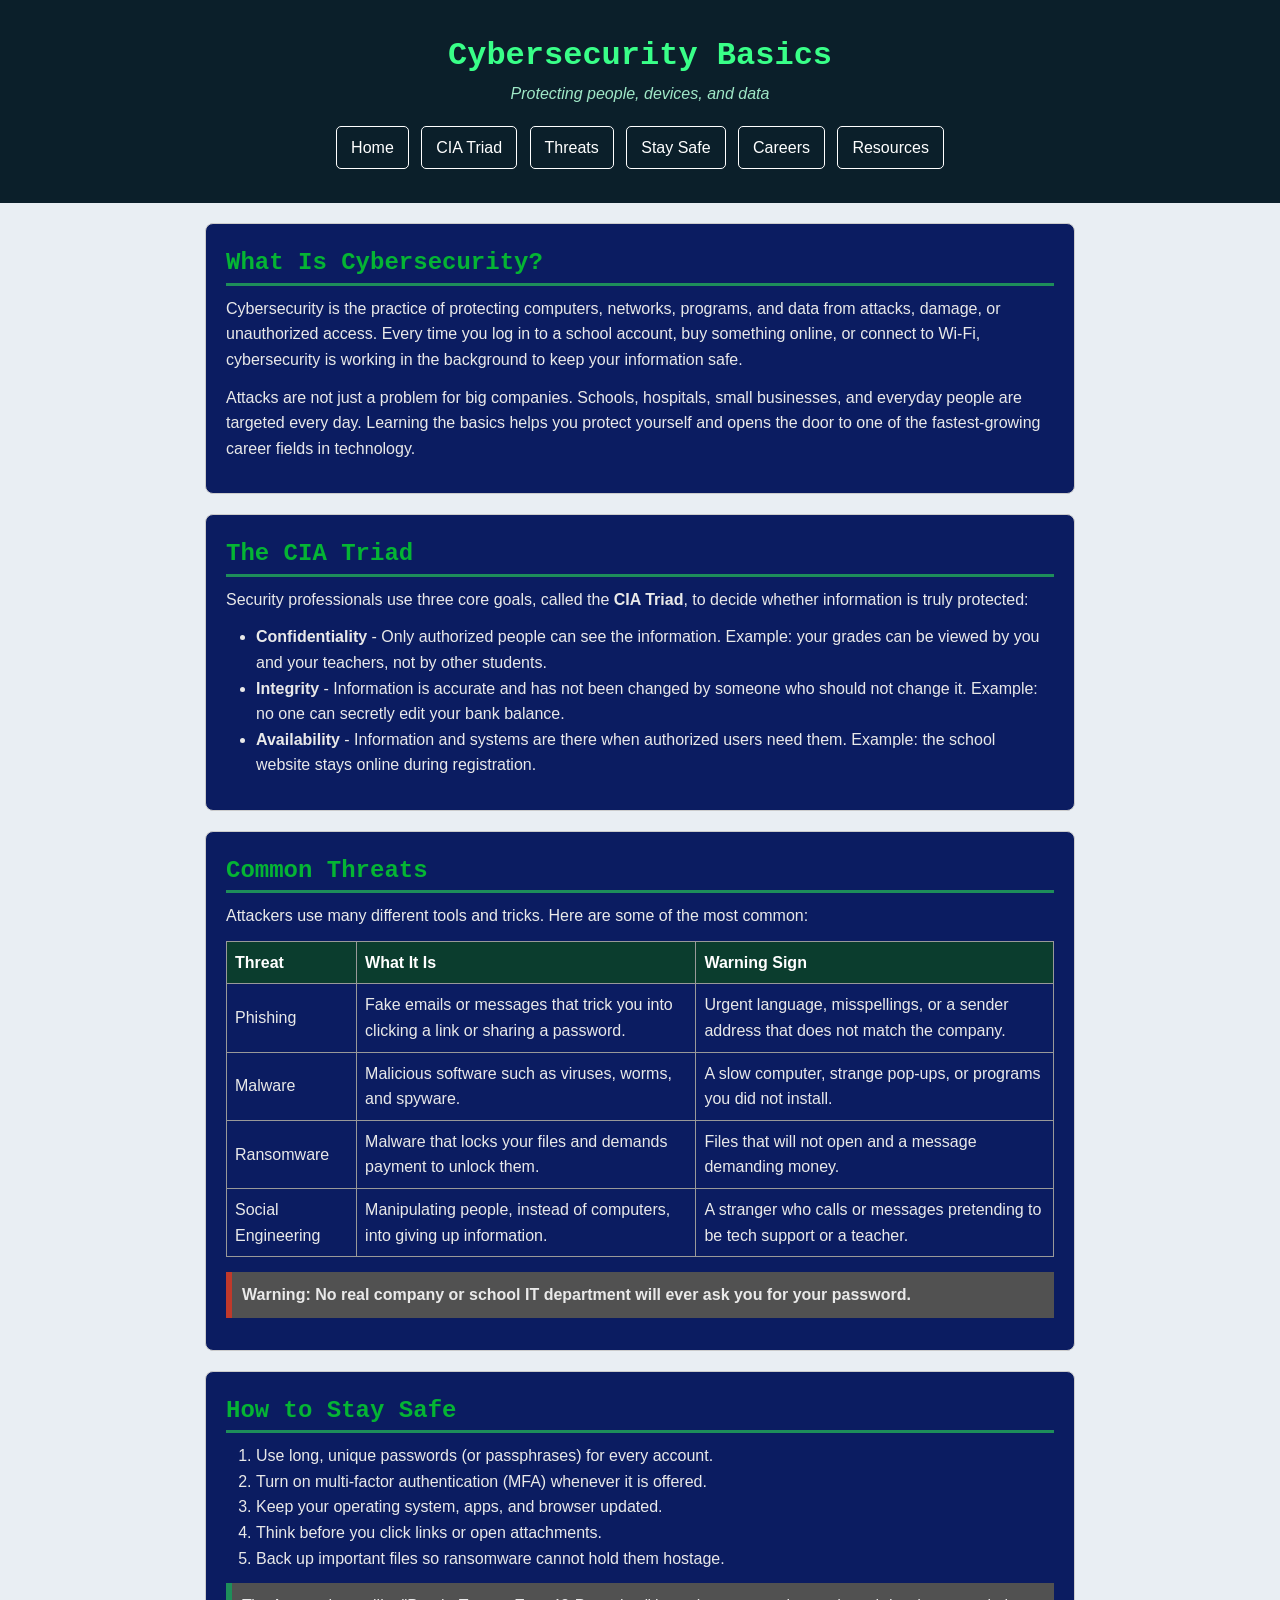
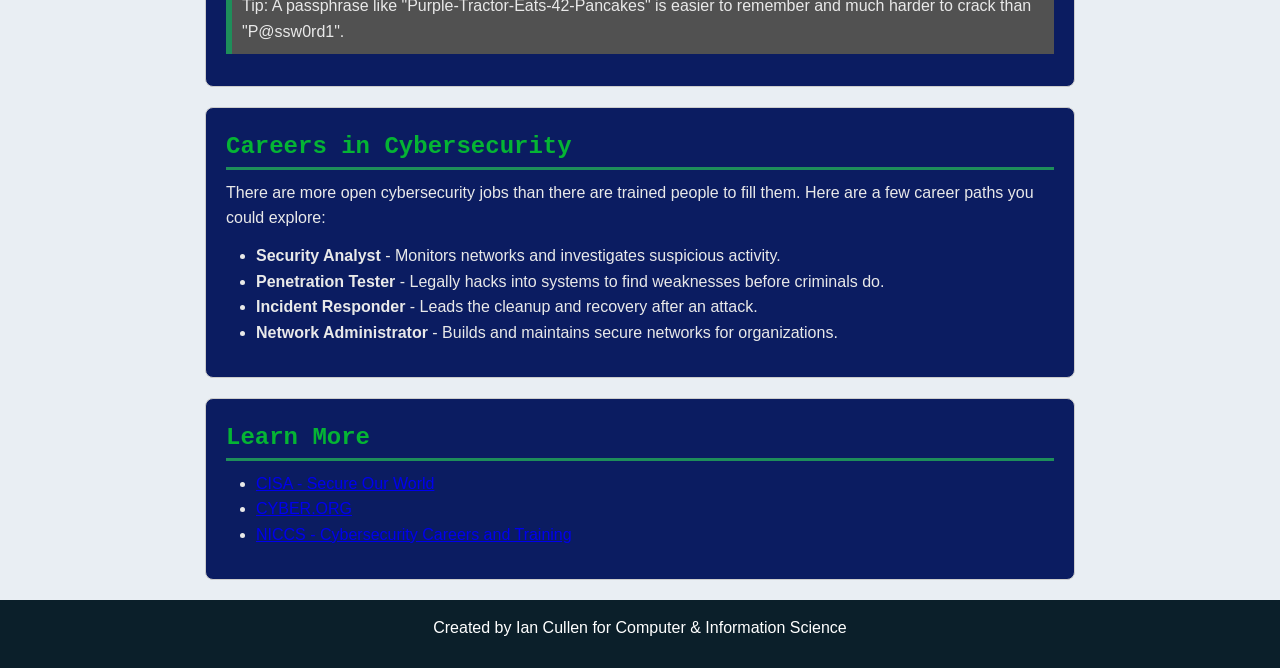
<file: cssBasics1/cybersecurity.html>
<!DOCTYPE html>
<html lang="en">
<head>
    <meta charset="UTF-8">
    <meta name="viewport" content="width=device-width, initial-scale=1.0">
    <title>Cybersecurity Basics</title>

    <!-- STEP 1: Link your external stylesheet (cybersecurity.css) on the line below -->
     <link rel="stylesheet" href="cybersecurity.css">

</head>
<body>

    <!-- The header has an ID. IDs are unique: only ONE element per page can use id="page-header" -->
    <header id="page-header">
        <h1>Cybersecurity Basics</h1>
        <p class="tagline">Protecting people, devices, and data</p>

        <!-- Navigation: these links will get a hover effect in Step 9 -->
        <nav>
            <a href="index.html">Home</a>
            <a href="#cia">CIA Triad</a>
            <a href="#threats">Threats</a>
            <a href="#defense">Stay Safe</a>
            <a href="#careers">Careers</a>
            <a href="#resources">Resources</a>
        </nav>
    </header>

    <main>

        <!-- Each section uses the class "card". Classes CAN be reused on many elements -->
        <section id="intro" class="card">
            <h2>What Is Cybersecurity?</h2>
            <p>
                Cybersecurity is the practice of protecting computers, networks, programs, and data
                from attacks, damage, or unauthorized access. Every time you log in to a school
                account, buy something online, or connect to Wi-Fi, cybersecurity is working in the
                background to keep your information safe.
            </p>
            <p>
                Attacks are not just a problem for big companies. Schools, hospitals, small businesses,
                and everyday people are targeted every day. Learning the basics helps you protect
                yourself and opens the door to one of the fastest-growing career fields in technology.
            </p>
        </section>

        <section id="cia" class="card">
            <h2>The CIA Triad</h2>
            <p>
                Security professionals use three core goals, called the <strong>CIA Triad</strong>,
                to decide whether information is truly protected:
            </p>
            <ul>
                <li><strong>Confidentiality</strong> - Only authorized people can see the information.
                    Example: your grades can be viewed by you and your teachers, not by other students.</li>
                <li><strong>Integrity</strong> - Information is accurate and has not been changed by
                    someone who should not change it. Example: no one can secretly edit your bank balance.</li>
                <li><strong>Availability</strong> - Information and systems are there when authorized
                    users need them. Example: the school website stays online during registration.</li>
            </ul>
        </section>

        <section id="threats" class="card">
            <h2>Common Threats</h2>
            <p>Attackers use many different tools and tricks. Here are some of the most common:</p>

            <table>
                <thead>
                    <tr>
                        <th>Threat</th>
                        <th>What It Is</th>
                        <th>Warning Sign</th>
                    </tr>
                </thead>
                <tbody>
                    <tr>
                        <td>Phishing</td>
                        <td>Fake emails or messages that trick you into clicking a link or sharing a password.</td>
                        <td>Urgent language, misspellings, or a sender address that does not match the company.</td>
                    </tr>
                    <tr>
                        <td>Malware</td>
                        <td>Malicious software such as viruses, worms, and spyware.</td>
                        <td>A slow computer, strange pop-ups, or programs you did not install.</td>
                    </tr>
                    <tr>
                        <td>Ransomware</td>
                        <td>Malware that locks your files and demands payment to unlock them.</td>
                        <td>Files that will not open and a message demanding money.</td>
                    </tr>
                    <tr>
                        <td>Social Engineering</td>
                        <td>Manipulating people, instead of computers, into giving up information.</td>
                        <td>A stranger who calls or messages pretending to be tech support or a teacher.</td>
                    </tr>
                </tbody>
            </table>

            <!-- This paragraph uses the class "warning" -->
            <p class="warning">
                Warning: No real company or school IT department will ever ask you for your password.
            </p>
        </section>

        <section id="defense" class="card">
            <h2>How to Stay Safe</h2>
            <ol>
                <li>Use long, unique passwords (or passphrases) for every account.</li>
                <li>Turn on multi-factor authentication (MFA) whenever it is offered.</li>
                <li>Keep your operating system, apps, and browser updated.</li>
                <li>Think before you click links or open attachments.</li>
                <li>Back up important files so ransomware cannot hold them hostage.</li>
            </ol>

            <!-- This paragraph uses the class "tip" -->
            <p class="tip">
                Tip: A passphrase like "Purple-Tractor-Eats-42-Pancakes" is easier to remember
                and much harder to crack than "P@ssw0rd1".
            </p>
        </section>

        <section id="careers" class="card">
            <h2>Careers in Cybersecurity</h2>
            <p>
                There are more open cybersecurity jobs than there are trained people to fill them.
                Here are a few career paths you could explore:
            </p>
            <ul>
                <li><strong>Security Analyst</strong> - Monitors networks and investigates suspicious activity.</li>
                <li><strong>Penetration Tester</strong> - Legally hacks into systems to find weaknesses before criminals do.</li>
                <li><strong>Incident Responder</strong> - Leads the cleanup and recovery after an attack.</li>
                <li><strong>Network Administrator</strong> - Builds and maintains secure networks for organizations.</li>
            </ul>
        </section>

        <section id="resources" class="card">
            <h2>Learn More</h2>
            <ul>
                <li><a href="https://www.cisa.gov/secure-our-world" target="_blank">CISA - Secure Our World</a></li>
                <li><a href="https://cyber.org" target="_blank">CYBER.ORG</a></li>
                <li><a href="https://niccs.cisa.gov" target="_blank">NICCS - Cybersecurity Careers and Training</a></li>
            </ul>
        </section>

    </main>

    <footer>
        <p>Created by Ian Cullen for Computer &amp; Information Science</p>
    </footer>

</body>
</html>
</file>
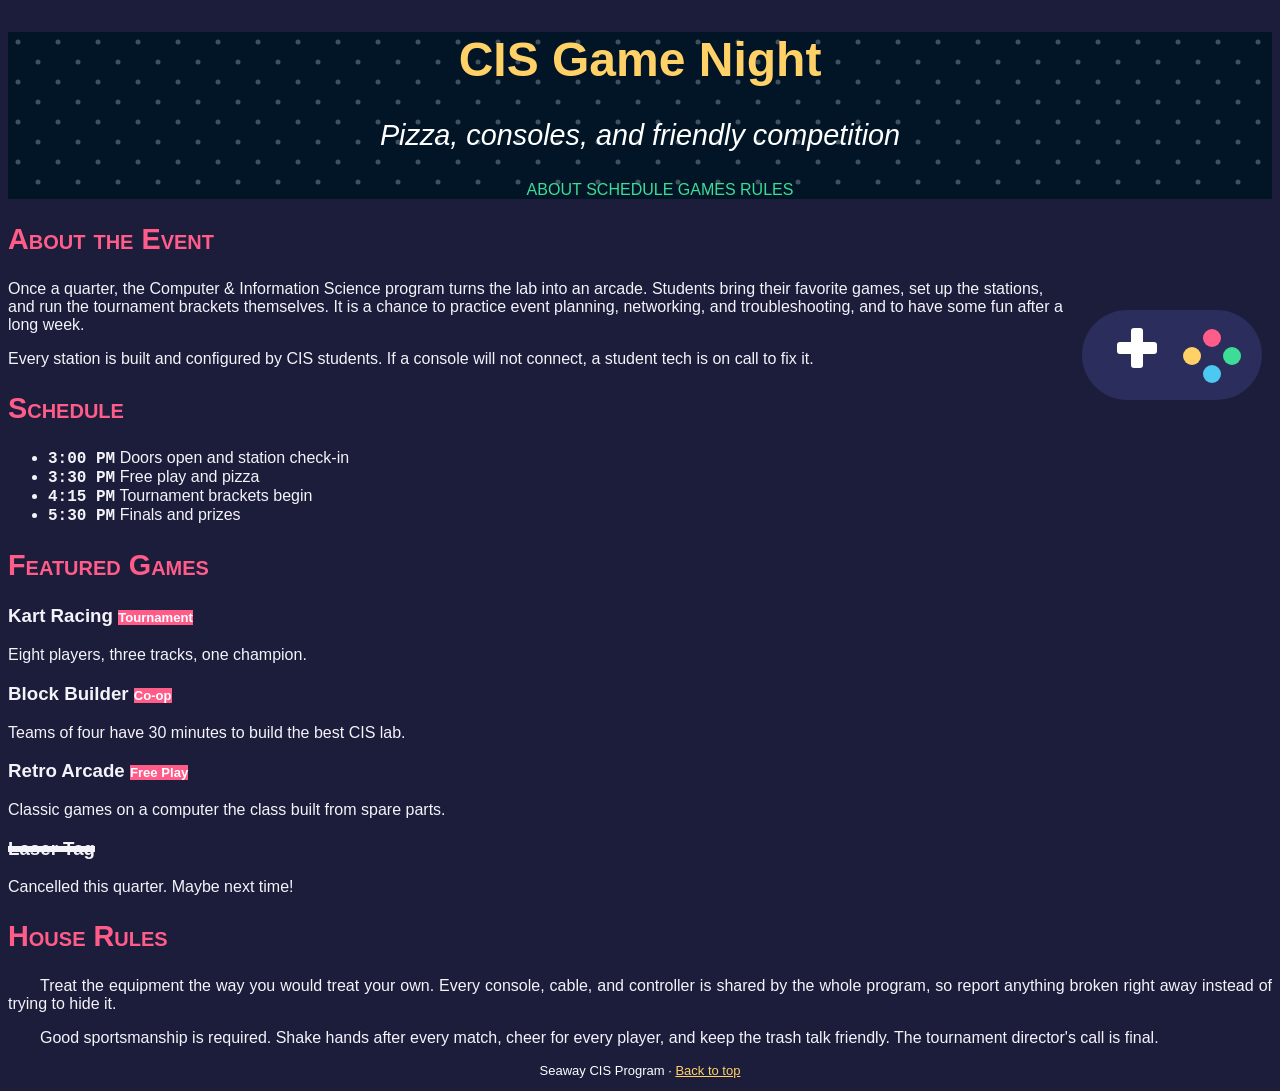
<file: gameNight/gamenight.html>
<!DOCTYPE html>
<html lang="en">
<head>
    <meta charset="UTF-8">
    <meta name="viewport" content="width=device-width, initial-scale=1.0">
    <title>CIS Game Night</title>
    <link rel="stylesheet" href="css/gamenight.css">
</head>
<body>

    <header id="top">
        <h1>CIS Game Night</h1>
        <p class="tagline">Pizza, consoles, and friendly competition</p>
        <nav>
            <ul>
                <li><a href="#about">About</a></li>
                <li><a href="#schedule">Schedule</a></li>
                <li><a href="#games">Games</a></li>
                <li><a href="#rules">Rules</a></li>
            </ul>
        </nav>
    </header>

    <main>
        <section id="about">
            <h2>About the Event</h2>
            <img class="float-right" src="images/controller.svg" alt="Illustration of a game controller">
            <p>
                Once a quarter, the Computer &amp; Information Science program turns the lab into an
                arcade. Students bring their favorite games, set up the stations, and run the
                tournament brackets themselves. It is a chance to practice event planning,
                networking, and troubleshooting, and to have some fun after a long week.
            </p>
            <p>
                Every station is built and configured by CIS students. If a console will not connect,
                a student tech is on call to fix it.
            </p>
            <p class="staff-note">STAFF NOTE: Remember to reserve the lab and order the pizza by Monday.</p>
        </section>

        <section id="schedule">
            <h2>Schedule</h2>
            <ul>
                <li><span class="time">3:00 PM</span> Doors open and station check-in</li>
                <li><span class="time">3:30 PM</span> Free play and pizza</li>
                <li><span class="time">4:15 PM</span> Tournament brackets begin</li>
                <li><span class="time">5:30 PM</span> Finals and prizes</li>
            </ul>
        </section>

        <section id="games">
            <h2>Featured Games</h2>
            <div class="game">
                <h3>Kart Racing <span class="badge">Tournament</span></h3>
                <p>Eight players, three tracks, one champion.</p>
            </div>
            <div class="game">
                <h3>Block Builder <span class="badge">Co-op</span></h3>
                <p>Teams of four have 30 minutes to build the best CIS lab.</p>
            </div>
            <div class="game">
                <h3>Retro Arcade <span class="badge">Free Play</span></h3>
                <p>Classic games on a computer the class built from spare parts.</p>
            </div>
            <div class="game">
                <h3 class="cancelled">Laser Tag</h3>
                <p>Cancelled this quarter. Maybe next time!</p>
            </div>
        </section>

        <section id="rules">
            <h2>House Rules</h2>
            <p>
                Treat the equipment the way you would treat your own. Every console, cable, and
                controller is shared by the whole program, so report anything broken right away
                instead of trying to hide it.
            </p>
            <p>
                Good sportsmanship is required. Shake hands after every match, cheer for every
                player, and keep the trash talk friendly. The tournament director's call is final.
            </p>
        </section>
    </main>

    <footer>
        <p>Seaway CIS Program &middot; <a href="#top">Back to top</a></p>
    </footer>

</body>
</html>
</file>
<file: cssBasics1/cybersecurity.css>
/* ==========================================================
   Cybersecurity Basics - External Stylesheet
   Student Name: Ian Cullen
   Date: 11/17/26
   ========================================================== */

   /* 
      Q1: So your HTML file doesn't get cluttered
      Q2: A class selector can be used to change multiple things, while IDs are unique and can only be used for a single element. For example, a class selector was used to change sections with the "card" class, while an ID selector was used to change the page header alone with the "page-header" ID.
      Q3: The descendant selector "nav a" allowed for changes to be made only to the links under nav rather than all links present on the page (i.e. the links under "Learn more" in the #resources section.
   */
/* STEP 2: Universal selector (CSS reset) */

* {
   margin: 0;
   padding: 0;
   box-sizing: border-box;
}

/* STEP 3: Element selector - body */

body {
    font-family: Arial, Helvetica, sans-serif;
    background-color: #e9eef3;
    color: #e9e9e9;
    line-height: 1.6;
}

/* STEP 4: Multiple selector - headings */

h1, h2 {
    font-family: "Courier New", Courier, monospace;
    color: #05b434;
}

/* STEP 5: ID selector - page header */

#page-header {
    background-color: #0b1f2a;
    color: #ffffff;
    text-align: center;
    padding: 30px 20px;
}

/* STEP 6: More element selectors - paragraphs, lists, tables */

main {
    max-width: 900px;
    margin: 20px auto;
    padding: 0 15px;
}

h2 {
    margin-bottom: 10px;
}

p {
    margin-bottom: 12px;
}

ul, ol {
    margin-left: 30px;
    margin-bottom: 12px;
}

table {
    width: 100%;
    border-collapse: collapse;
    margin-bottom: 15px;
}

th, td {
    border: 1px solid #999999;
    padding: 8px;
    text-align: left;
}

th {
    background-color: #0b3d2e;
    color: #ffffff;
}

tr:hover {
   background-color: #000000;
   color: #05b434;
}

/* STEP 7: Class selectors - .card, .tagline, .tip, .warning */

.card {
    background-color: #0b1c61;
    border: 1px solid #cccccc;
    border-radius: 8px;
    padding: 20px;
    margin-bottom: 20px;
}
.tagline {
    font-style: italic;
    color: #9fe8c7;
    margin-bottom: 15px;
}

.tip {
    background-color: #515151;
    border-left: 6px solid #1e8e5a;
    padding: 10px;
}

.warning {
    background-color: #515151;
    border-left: 6px solid #c0392b;
    padding: 10px;
    font-weight: bold;
}

/* STEP 8: Descendant selector - links inside the nav */

nav a {
    display: inline-block;
    color: #ffffff;
    text-decoration: none;
    padding: 8px 14px;
    margin: 4px;
    border: 1px solid #ffffff;
    border-radius: 5px;
}

#page-header h1 {
    color: #39ff88;
}

.card h2 {
   border-bottom: 3px solid #1e8e5a;
}

/* STEP 9: Pseudo-class selector - hover effect */

nav a:hover {
    background-color: #39ff88;
    color: #0b1f2a;
}

#resources a:hover {
   background-color: #008c62;
   color: #f8f8f8;
}

#resources a:visited {
   color:#05b434
}

/* STEP 10: Footer */

footer {
    background-color: #0b1f2a;
    color: #ffffff;
    text-align: center;
    padding: 15px;
}
</file>
<file: gameNight/css/gamenight.css>
/* ===================================================================
   CIS Game Night - styles
   Name:
   We will fill this in TOGETHER, one step at a time.
   =================================================================== */

/* ---------- PART 1: COMMON PROPERTIES (zyBooks 4.5) ---------- */

/* Step 1: CSS variables in :root */
:root {   /* Global scope for variables*/
   --night: #1b1d3a;
   --neon-pink: #ff5c8a;
   --neon-green: #3ddc97;
   --gold: #ffd166;
   --paper: #f4f3fa;
}

/* Step 2: Text and background colors (name, hex, RGB, HSL, RGBA) */
body {
   color: var(--paper);
   background-color: var(--night);
}

h1 {
   color: var(--gold);
}

.tagline {
   color: rgb(255,255,255);
}

h2 {
   color:var(--neon-pink);
}

.game {
   background-color: rgba(61,255,);
}

/* Step 3: Background shorthand (header) and footer colors */
header {
   background: #011527 url('../images/dots.svg');
   color: white;
}

footer {
   background-color: var(--night);
   color: white;
}

footer a {
   color: var(--gold);
}
/* Step 4: display: inline-block for the nav menu */

nav li {
   display: inline-block;
}
nav a {
   color: var(--neon-green);
}
nav a:hover {
   color: var(--gold);
}

/* Step 5: float the image, clear the footer */
.float-right {
   float:right;
}

footer {
   clear:both;
}

/* Step 6: display: inline-block (.badge) and display: none (.staff-note) */

.staff-note {
   display: none;
}

.badge {
   display: inline-block;
   background-color: var(--neon-pink);
   color: white;
}

/* ---------- PART 2: FONT AND TEXT PROPERTIES (zyBooks 4.6) ---------- */

/* Step 7: font-family stacks and the font shorthand */
body {
   font-family: Verdana, Arial, Helvetica, sans-serif
}

h1 {
   font: bold 3rem Impact, "Arial Black", sans-serif;
}

.time {
   font-family: "Courier New", Consolas, monospace;
}



/* Step 8: font-size with relative units */
h2 {
   font-size: 1.8rem;
}

.tagline {
   font-size: 180%
}

.badge {
   font-size: 0.7em; /* 70% of the h3 size it sits in */
}

footer {
   font-size: small;
}

/* Step 9: font-weight, font-style, font-variant */
.tagline {
   font-style: italic;
}

.time {
   font-weight: bold;
}

h2 {
   font-variant: small-caps;
}

/* Step 10: text-align, text-transform, text-decoration, text-indent */
header, footer {
   text-align:center
}

nav a {
   text-transform: uppercase;
   text-decoration: none;
}

nav a:hover {
   text-decoration: underline;
}

#rules p {
text-align: justify;
text-indent:2em;
}

.cancelled {
   text-decoration: line-through .3em;
}
</file>
